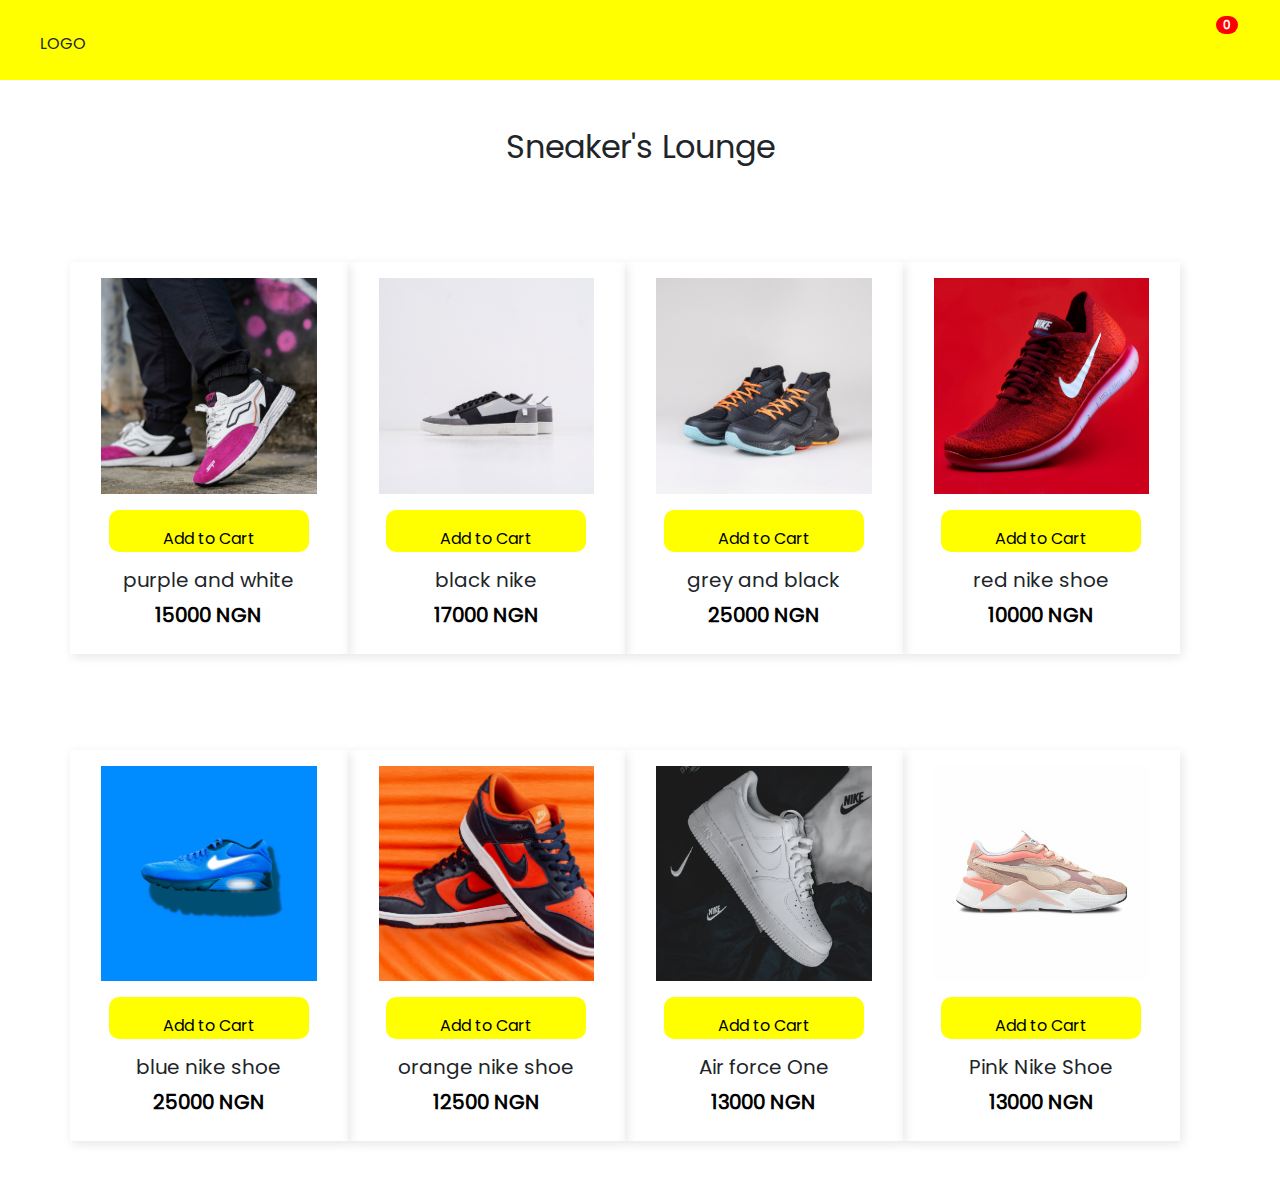
<file: index.html>
<!DOCTYPE html>
<html lang="en">
<head>
    <meta charset="UTF-8">
    <meta http-equiv="X-UA-Compatible" content="IE=edge">
    <meta name="viewport" content="width=device-width, initial-scale=1.0">
    <link rel="stylesheet" href="https://cdn.jsdelivr.net/npm/bootstrap@4.0.0/dist/css/bootstrap.min.css" integrity="sha384-Gn5384xqQ1aoWXA+058RXPxPg6fy4IWvTNh0E263XmFcJlSAwiGgFAW/dAiS6JXm" crossorigin="anonymous">
    <link rel="stylesheet" href="https://cdnjs.cloudflare.com/ajax/libs/font-awesome/6.1.1/css/all.min.css" integrity="sha512-KfkfwYDsLkIlwQp6LFnl8zNdLGxu9YAA1QvwINks4PhcElQSvqcyVLLD9aMhXd13uQjoXtEKNosOWaZqXgel0g==" crossorigin="anonymous" referrerpolicy="no-referrer" />
    <link rel="stylesheet" href="/assets/css/style.css">
    <link rel="stylesheet" href="/assets/css/responsive.css">
    <title>Kennedy's Cart Project</title>
</head>
<body>
    <nav class="navbar navbar-light" style="background-color:yellow;">
        <p class="pt-4 ml-4">LOGO</p>    
        <a href="/cart.html">
            <button id="cartBtn"  style="background: transparent; border: none; outline: none; cursor: pointer;">
                <i class="fa-solid mr-5 fa-cart-shopping"></i>
                <span class="cart-items"></span>
            </button>
        </a>
    </nav>

    <main>
    
        <h2 class="text-center my-5">Sneaker's Lounge</h2>
        <div class="container">
            <div class="">
                <div class="products d-flex row" id="product-container"></div>
            </div>
        </div>
        <div id="the-cart"></div>

        </div>
        <!-- toast -->
        <!-- <div class="toast" role="alert" aria-live="assertive" aria-atomic="true">
            <div class="toast-header">
                <img src="..." class="rounded mr-2" alt="...">
                <strong class="mr-auto">Bootstrap</strong>
                <small>11 mins ago</small>
                <button type="button" class="ml-2 mb-1 close" data-dismiss="toast" aria-label="Close">
                <span aria-hidden="true">&times;</span>
                </button>
            </div>
            <div class="toast-body">
                Hello, world! This is a toast message.
            </div>
        </div> -->
        
    </main>

    <!-- <script src="https://code.jquery.com/jquery-3.6.1.min.js" integrity="sha256-o88AwQnZB+VDvE9tvIXrMQaPlFFSUTR+nldQm1LuPXQ=" crossorigin="anonymous"></script> -->
    <script src="https://code.jquery.com/jquery-3.2.1.slim.min.js" integrity="sha384-KJ3o2DKtIkvYIK3UENzmM7KCkRr/rE9/Qpg6aAZGJwFDMVNA/GpGFF93hXpG5KkN" crossorigin="anonymous"></script>
    <script src="https://cdn.jsdelivr.net/npm/popper.js@1.12.9/dist/umd/popper.min.js" integrity="sha384-ApNbgh9B+Y1QKtv3Rn7W3mgPxhU9K/ScQsAP7hUibX39j7fakFPskvXusvfa0b4Q" crossorigin="anonymous"></script>
    <script src="https://cdn.jsdelivr.net/npm/bootstrap@4.0.0/dist/js/bootstrap.min.js" integrity="sha384-JZR6Spejh4U02d8jOt6vLEHfe/JQGiRRSQQxSfFWpi1MquVdAyjUar5+76PVCmYl" crossorigin="anonymous"></script>
    <!-- js files -->
    <script src="/assets/js/Data.js"></script>
    <script src="/assets/js/app.js"></script>

</body>
</html>
</file>
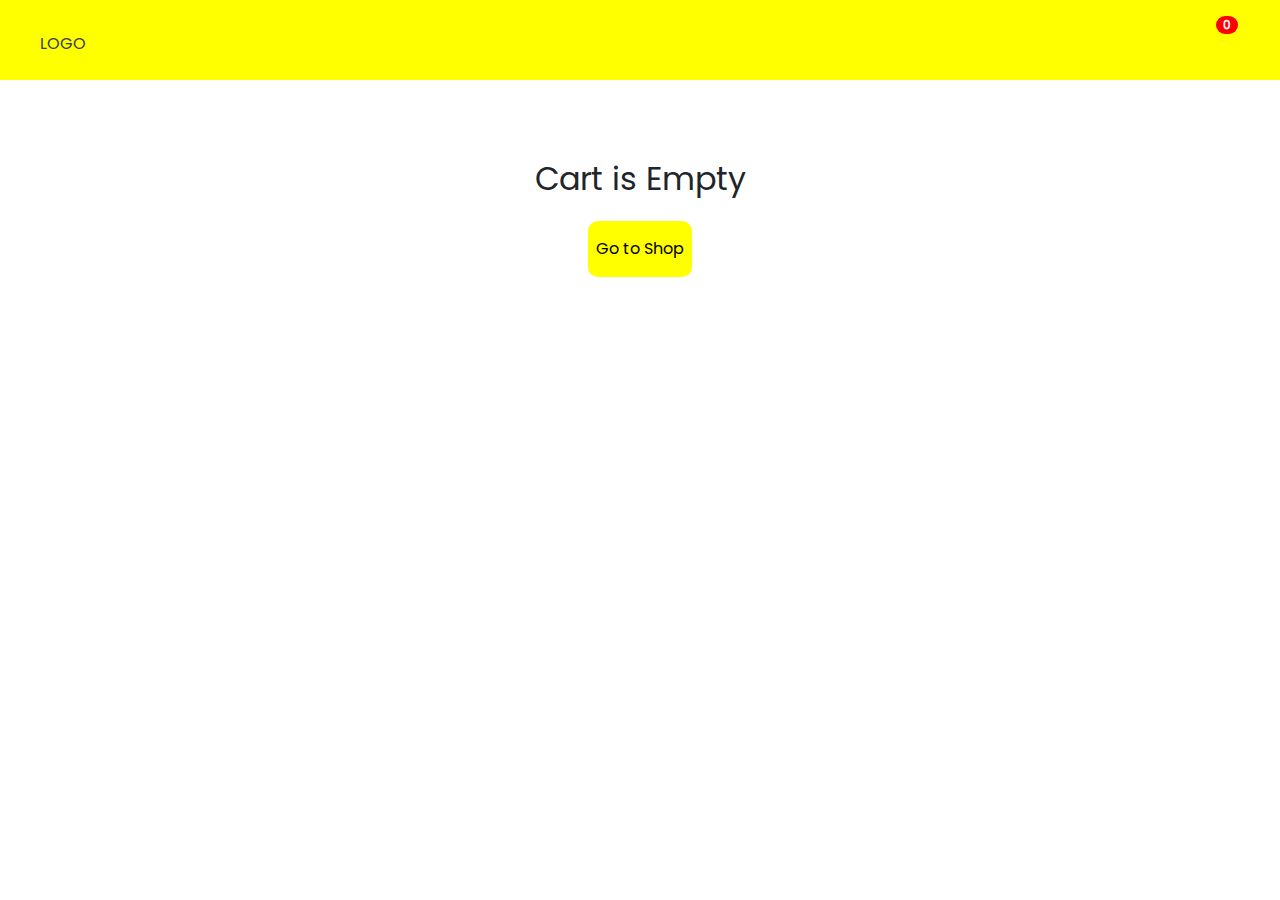
<file: cart.html>
<!DOCTYPE html>
<html lang="en">
<head>
    <meta charset="UTF-8">
    <meta http-equiv="X-UA-Compatible" content="IE=edge">
    <meta name="viewport" content="width=device-width, initial-scale=1.0">
    <link rel="stylesheet" href="https://cdn.jsdelivr.net/npm/bootstrap@4.0.0/dist/css/bootstrap.min.css" integrity="sha384-Gn5384xqQ1aoWXA+058RXPxPg6fy4IWvTNh0E263XmFcJlSAwiGgFAW/dAiS6JXm" crossorigin="anonymous">
    <link rel="stylesheet" href="https://cdnjs.cloudflare.com/ajax/libs/font-awesome/6.1.1/css/all.min.css" integrity="sha512-KfkfwYDsLkIlwQp6LFnl8zNdLGxu9YAA1QvwINks4PhcElQSvqcyVLLD9aMhXd13uQjoXtEKNosOWaZqXgel0g==" crossorigin="anonymous" referrerpolicy="no-referrer" />
    <link rel="stylesheet" href="/assets/css/style.css">
    <link rel="stylesheet" href="/assets/css/responsive.css">
    <title>Kennedy's Cart Project</title>
</head>
<body>
    <nav class="navbar navbar-light" style="background-color:yellow;">
        <a href="/index.html"><p class="pt-4 ml-4 text-dark">LOGO</p> </a>   
        <a href="/assets/pages/cart.html">
            <button id="cartBtn"  style="background: transparent; border: none; outline: none; cursor: pointer;">
                <i class="fa-solid mr-5 fa-cart-shopping"></i>
                <span class="cart-items"></span>
            </button>
        </a>
    </nav>

    <div class="modal fade" id="exampleModalCenter" tabindex="-1" role="dialog" aria-labelledby="exampleModalCenterTitle" aria-hidden="true">
        <div class="modal-dialog modal-dialog-centered" role="document">
          <div class="modal-content">
            <div class="modal-header">
              <button type="button" class="close" data-dismiss="modal" aria-label="Close">
                <span aria-hidden="true">&times;</span>
              </button>
            </div>
            <div class="modal-body">
                <p class="lead text-center">If you would like to hop on a call with us, feel free to fill the form, let's talk NFTs.</p>
                <form action="#" method="post">
                    <div class="container">
                       <div class="row">
                            <div class="form-group col">
                                <input type="text" class="form-control " name="first_name" id="firstName" placeholder="First Name">
                            </div>
                            <div class="form-group col">
                                <input type="text" class="form-control " name="last_name" id="lastName" placeholder="Last Name">
                            </div>
                       </div>
                       <span id="first-name-error"></span>
                       <span id="last-name-error"></span>
                        <div class="row">
                            <div class="form-group col">
                                <input type="text" class="form-control " name="user_discord" id="user_discord" placeholder="Discord ID">
                            </div>
                        </div>
                       <span id="discord-id-error"></span>
                        <div class="row">
                            <div class="form-group col">
                                <input type="email" class="form-control " name="sender_email" id="sender_email" placeholder="Email">
                            </div>
                        </div>
                       <span id="contact-email-error"></span>
                        <!-- <div class="row">
                            <div class="form-group col">
                                <input type="date" class="form-control" name="dateTime" id="dateTime"><br>
                            </div> 
                        </div> -->
                        <span id="appointment-date-error"></span>
                        <div class="row">
                            <div class="form-group col">
                                <textarea name="message" id="message-box" class="form-control " id="message" cols="30" rows="10" placeholder="Write Your Message" ></textarea>
                            </div>
                        </div>
                        <span id="message-box-error"></span>
                    </div>
                </form>
            </div>
            <div class="modal-footer">
              <button type="button" class="btn btn-primary d-block mx-auto" data-dismiss="modal" id="setUpAppointment">Send Message</button>
            </div>
          </div>
        </div>
     </div>
    
    <div class="shopping-cart container" id="shoppingCart"></div>
    <div id="label" class="label"></div>

    

    
</body>
<script src="/assets/js/Data.js"></script>
<script src="/assets/js/cart.js"></script>
</html>
</file>
<file: assets/css/style.css>
@font-face {
    font-family: 'poppins';
    src: url(/assets/font/Poppins-Regular.ttf);
}

*{
    font-family: 'poppins';
    transition: 0.5s ease-in;
}

 /* navbar */
.navbar{
    display: flex;
    justify-content: space-between;
    align-items: center;
}

.sneaker-product .more-about-product{
    background-color: #000;
    color: yellow;
    border: none;
    outline: none;
    border-radius: 10px;
}

.sneaker-product{
    /* border: 1px solid rgba(0, 0, 0, 0.342); */
    /* margin: 0 auto; */
    box-shadow: 2px 3px 10px rgba(0, 0, 0, 0.1);
}

.sneaker-product img{
    width: 300px;
}

.sneaker-product button{
    width: 200px;
    border: none;
    outline: none;
    border-radius: 10px;
    background-color: yellow;
    margin: 0 0 1rem 6rem;
    cursor: pointer;
}

.sneaker-product i{
    cursor: pointer;
}

/* modal */
.cart-modal-overlay{
    width: 100%;
    height: 100%;
    background-color: rgba(0, 0, 0, 0.226);
    position: fixed;
    z-index: 2;
    transform: translateX(-200%);
    transition: 0.5s ease-out;
}

.cart-modal{
    background-color: #000;
    height: 100vh;
    width: 1000px;
    overflow: scroll;
    overflow-x: hidden;
}

.fa-times{
    margin: 20px 0 0 900px;
    font-size: 30px;
    cursor: pointer;
    color: yellow;
}

.cart-modal h1{
    margin: 100px 0 0 330px;
}

.add-items-to-cart{
    margin: 100px 0 0 450px;
    background: transparent;
    color: beige;
    padding: 10px;
    border-radius: 10px;
    border: 2px solid #fff;
}

.add-items-to-cart:hover{
    background-color: yellow;
    border: 2px solid yellow;
    color: #000;
}

.cart-items{
    color: #fff;
     font-size: 12px;
     padding: 0 7px 0 7px;
     border-radius: 20px;
     position: absolute;
     top: 20%;
     left: 95%;
     background-color: red;
}


.label{
    text-align: center;
    margin: 5rem 0;
}

.label button{
    background-color: yellow;
    color: #000;
    border: none;
    border-radius: 10px;
    margin: 0.9rem 0 0 0;
    padding: 1rem 0.5rem;
}

/* ============== shopping cart ================= */
.product-container{
    max-width: 650px;
    justify-content: space-around;
    margin: 0 auto;
    margin-top: 50px;
    display: flex;
    flex-wrap: wrap;
    padding-bottom: 100px;
}
.flexThemALL{
    display: flex;
    margin: 20px 0 0 0;
}
.products{
    width: 100%;
}

.product{
    width: 270px;
    display: flex;
    flex-direction: column;
} 

.total-price-comodity{
    color: #000;
    margin: 0 0 0 80px;
}


.product-container i{
    font-size: 14px;
    background-color: black;
    color: white;
    padding: 6px;
    border-radius: 30px;
    margin:0 10px 0 10px ;
    cursor: pointer;
}

.product-container span{
    color: black;
}


.product-header{
    width: 100%;
    max-width: 650px;
    display: flex;
    justify-content: flex-start;
    border-bottom: 2px solid black;
}

.product-title{
    width: 45%;
}
.product-details{
    display: flex;
}
.product-prize{
    width: 15%;
    border-bottom: 2px solid black;
    display: flex;
    align-items: center;
}

.header-cart{
    display: flex;
    justify-content: space-around;
    margin: 30px 0;
}

.header-cart h2,span{
    color: #000;
    font-weight: bold;
    font-size: 20px;
}

.sub-header-cart {
    display: flex;
    justify-content: space-around;
}

.sub-header-cart h3{
    color: #000;
    font-weight: bold;
    font-size: 20px;
}
.quantities{
    width: 130px;
    height: 50px;
    margin: 0 -70px 0 0;

}
.price-and-quantity{
    display: flex;
    justify-content: space-around;
    /* margin: 2rem 0 0 21rem; */
    /* border: 2px solid red; */

}


.productQuantity{
    width: 7rem;
}



.price4product{
    margin-left: 6rem;
    width: 15rem;
    /* border: 2px solid red; */
}

.total4product{
    margin-left: 2rem;
}

.totality-cart a{
    background-color: yellow;
    color: #000;
    padding: 1rem;
    border-radius: 10px;
    text-decoration: none;
}


.shopping-cart-inner{
    display: flex;
}

.shopping-cart-inner i{
    background-color: white;
    color: black;
    cursor: pointer;
    padding: 10px;
    border-radius: 20px;
}

.basketTotalContainer{
    margin: 40px 300px;
    width: 450px;
    justify-content: center;
    /* border: 2px solid red; */
    
}
.checkProductsBtn{
    color: white;
    font-size: 1.4rem;
}
.checkProductsBtn:hover{
    color: #f3a20d;
}

.product-quantity-con span{
    color: white;
    font-size: 20px;
    margin: 0 40px;
}

.addtoCartBtn{
    display: none;
}

/* .product-quantity-con{
    display: none;
} */


.empty-cart-message h2{
    font-weight: bold;
    font-size: 60px;
    text-align: center;
    margin: 30px 0;
    color: #000;
}

.empty-cart-message a{
    font-size: 22px;
    margin: 0 0 0 500px;
}

.label-4-total{
    margin: 10rem 10rem 5rem 35rem;
}

.checkout , .empty-cart{
    padding: 0.5rem;
}

.checkout{
    color: white;
    background-color: #000;
    margin: 0 0 0 -2rem;
}

.empty-cart{
    margin: 0 0 0 3rem;

}

.quantityBar{
    background-color: var(--primary-color);
    color: black;
    padding: 10px;
    cursor: pointer;
}
</file>
<file: assets/css/responsive.css>
@media (max-width:500px) {
    #cartBtn span{
        margin: 0.8rem -2rem 5rem ;
    }

    .header-cart h2, .sub-header-cart h3{
        /* border: 2px solid red; */
        font-size: 12px;
        width: 100px;
    }

    #number-0f-items{
        font-size: 12px;
    }

    .productQuantity i{
        font-size: 10px;
    }

    .shopping-cart-inner{
        display: flex;
    }

    .shopping-cart-inner img{
        width: 50px;
    }

    .sub-header-cart{
        display: flex;
    }

    .product-details p, span{
        font-size: 12px;
    }
}
</file>
